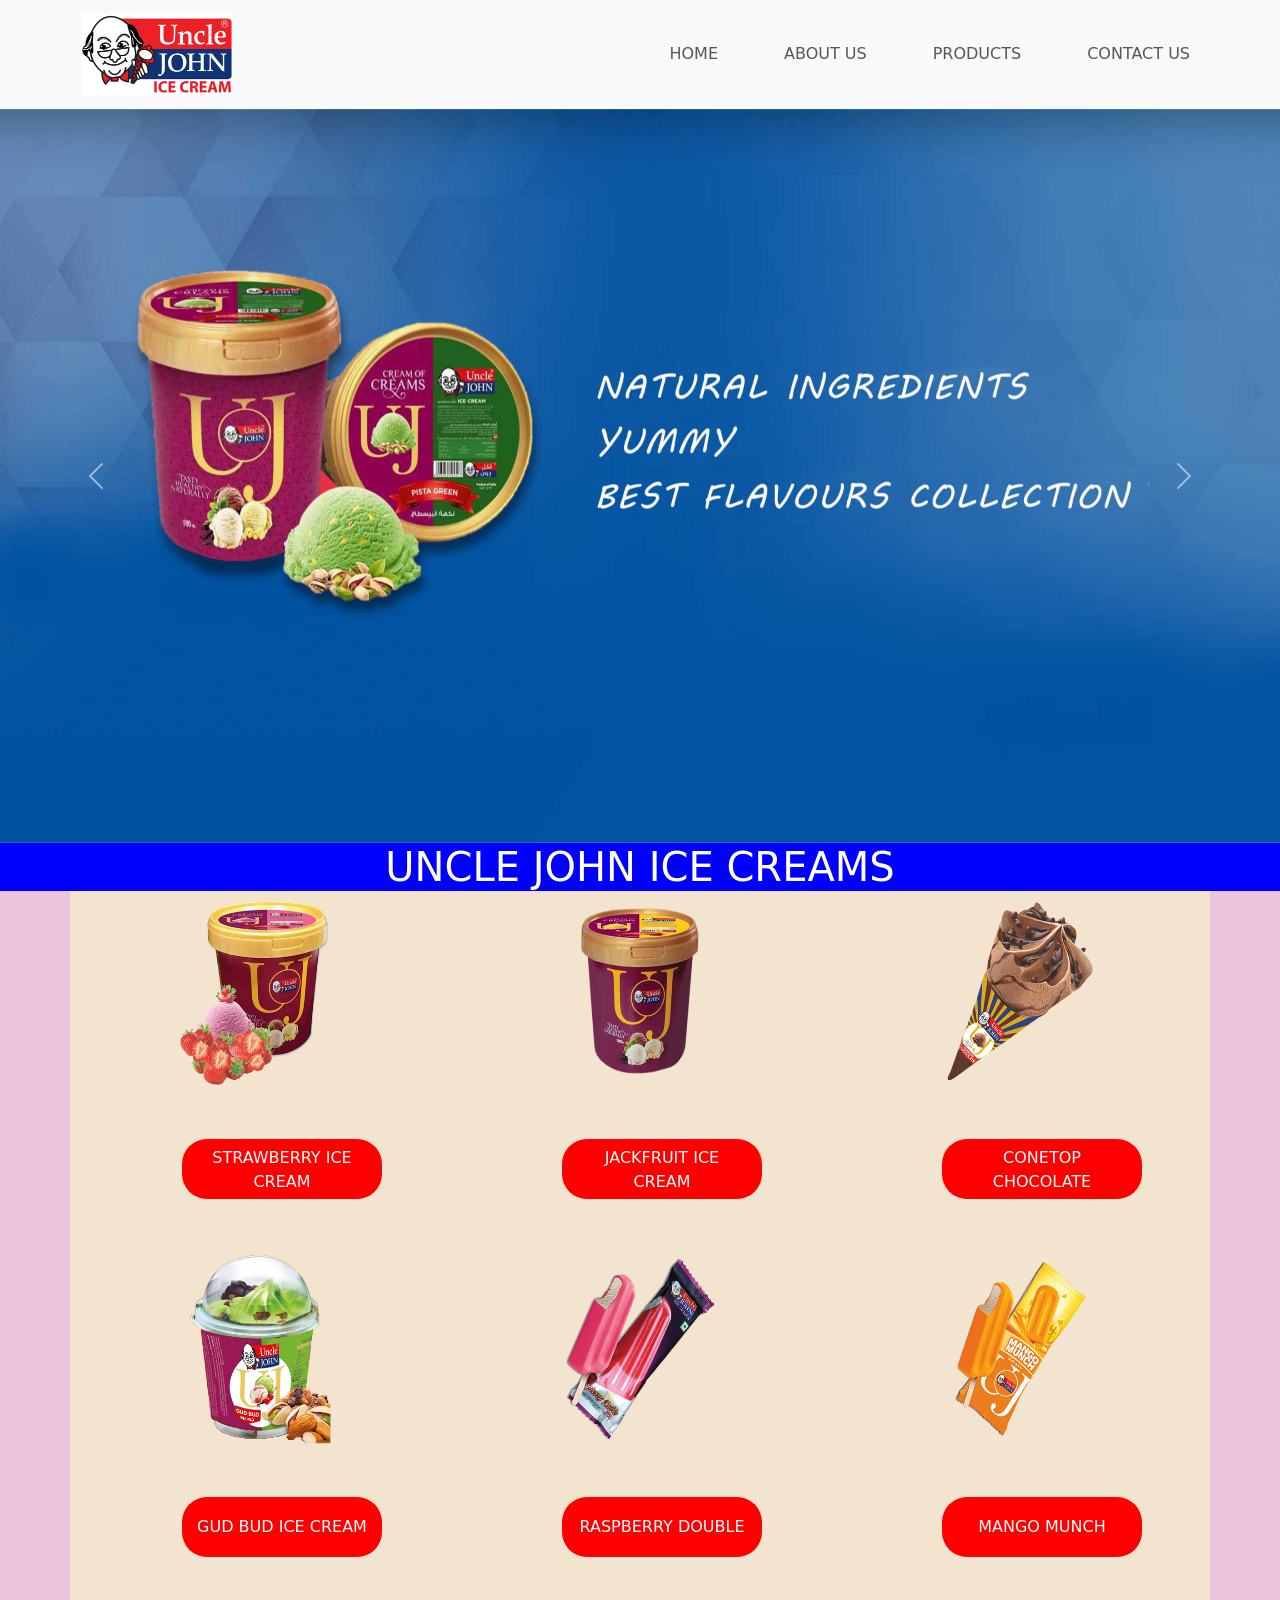
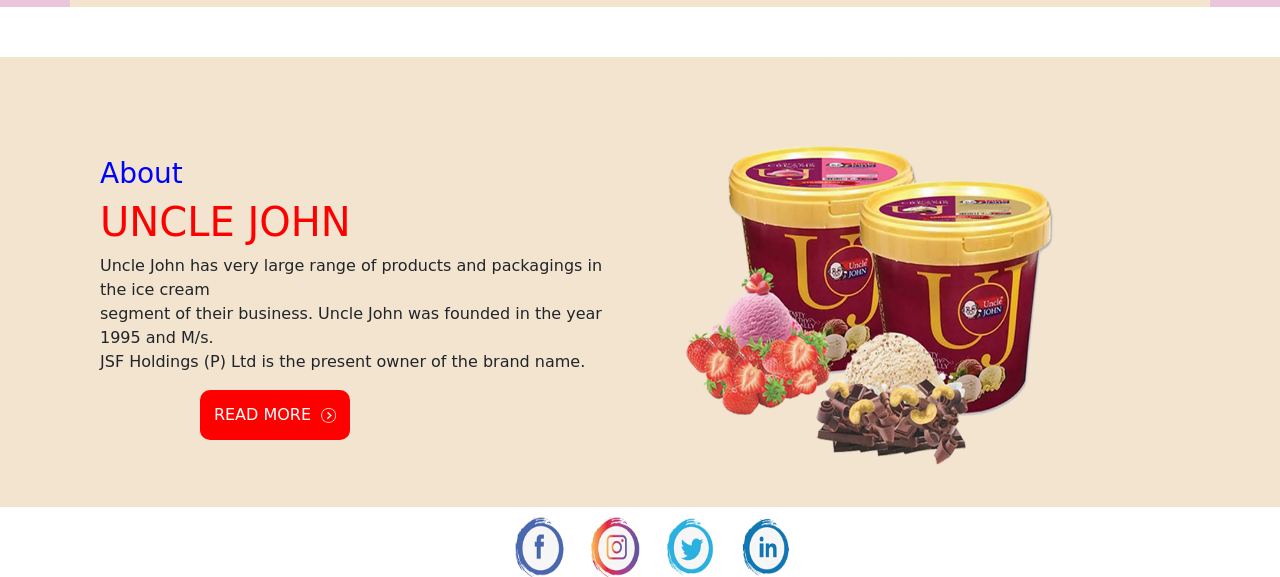
<file: index.html>
<!doctype html>
<html lang="en">
  <head>
    <meta charset="utf-8">
    <meta name="viewport" content="width=device-width, initial-scale=1">
    <link href="./images/u.png" rel="icon">
    <title>UNCLE JOHN-HOME</title>
    <link rel="stylesheet" href="style.css">
    <link href="https://cdn.jsdelivr.net/npm/bootstrap@5.3.0/dist/css/bootstrap.min.css" rel="stylesheet" integrity="sha384-9ndCyUaIbzAi2FUVXJi0CjmCapSmO7SnpJef0486qhLnuZ2cdeRhO02iuK6FUUVM" crossorigin="anonymous">
  </head>
  <body>

    <!-- Navigation Bar and logo section -->

    <nav class="navbar navbar-expand-lg sticky-top bg-body-tertiary">
      <div class="container">
        <a class="navbar-brand" href="#"><img src="images/logo (1).png" class="d-block w-50"></a>
        <button class="navbar-toggler" type="button" data-bs-toggle="collapse" data-bs-target="#navbarTogglerDemo02" aria-controls="navbarTogglerDemo02" aria-expanded="false" aria-label="Toggle navigation">
          <span class="navbar-toggler-icon"></span>
        </button>
        <div class="collapse navbar-collapse" id="navbarTogglerDemo02">
          <ul class="navbar-nav ms-auto  md-lg-0">
            <li class="nav-item">
              <a class="nav-link text-uppercase"  aria-current="page" href="#">Home</a>
            </li>
            <li class="nav-item">
              <a class="nav-link text-uppercase" href="#">ABOUT US</a>
            </li>
            <li class="nav-item">
              <a class="nav-link text-uppercase" href="#">PRODUCTS</a>
            </li>
            <li class="nav-item">
              <a class="nav-link text-uppercase" href="#">CONTACT US</a>
            </li>
          </ul>
        </div>
      </div>
    </nav> 
    <!-- Navigation bar ends here -->

    <!-- carouse image start -->
    <section class="carouse">
      <div id="carouselExample" class="carousel slide cr ">
        <div class="carousel-inner">
          <div class="carousel-item active">
            <img src="images/banner1.jpg" class="d-block w-100" alt="...">
          </div>
          <div class="carousel-item">
            <img src="images/banner2.jpg" class="d-block w-100" alt="...">
          </div>
          <div class="carousel-item">
            <img src="images/banner3.jpg" class="d-block w-100" alt="...">
          </div>
          <div class="carousel-item">
            <img src="images/banner4.jpg" class="d-block w-100" alt="...">
          </div>
        </div>
        
        <!-- buttons for moving the carouse image -->

        <button class="carousel-control-prev" type="button" data-bs-target="#carouselExample" data-bs-slide="prev">
          <span class="carousel-control-prev-icon" aria-hidden="true"></span>
          <span class="visually-hidden">Previous</span>
        </button>
        <button class="carousel-control-next" type="button" data-bs-target="#carouselExample" data-bs-slide="next">
          <span class="carousel-control-next-icon" aria-hidden="true"></span>
          <span class="visually-hidden">Next</span>
        </button>
      </div>
    </section>

    <!-- carouse image ends -->

    <!-- Heading before the grid -->
    <section class="Main-Body">
    <h1 class="heading">UNCLE JOHN ICE CREAMS</h1>


    <!-- Grid content goes here -->

    <div class="container text-center">
      <div class="row justify-content-center">
 
        <div class="col-12 col-md-5 col-lg-4">
          
          <img src="images/straberry.png" alt="image" class="image-fluid mb-5 ml-lg-30" width="200px">
          <a href="#"><button class="btn">STRAWBERRY ICE CREAM</button></a>
        </div>
        <div class="col-12 col-md-5 col-lg-4">
          
          <img src="images/uj.png" alt="image" class="image-fluid mb-5 ml-lg-30" width="200px">
          <a href="#"><button class="btn">JACKFRUIT ICE CREAM</button></a>
        </div>
        <div class="col-12 col-md-5 col-lg-4">
          
          <img src="images/cone.png" alt="image" class="image-fluid mb-5 ml-lg-30" width="200px">
          <a href="#"><button class="btn">CONETOP CHOCOLATE</button></a>
        </div>
      </div>
    </div>
    <div class="container text-center"style="margin-bottom:50px";>
      <div class="row justify-content-center">
        <div class="col-12 col-md-5 col-lg-4">
          
          <img src="images/gudbud.png" alt="image" class="image-fluid mb-5 ml-lg-30" width="200px">
          <a href="#"><button class="btn">GUD BUD ICE CREAM</button></a>
        </div>
        <div class="col-12 col-md-5 col-lg-4">
          
          <img src="images/maxi.png" alt="image" class="image-fluid mb-5 ml-lg-30" width="200px">
          <a href="#"><button class="btn">RASPBERRY DOUBLE</button></a>
        </div>
        <div class="col-12 col-md-5 col-lg-4">
          
          <img src="images/mango.png" alt="image" class="image-fluid mb-5 ml-lg-30" width="200px">
          <a href="#"><button class="btn">MANGO MUNCH</button></a>
        </div>

      </div>

    </div>
  </section>

    <!-- grid content ends here -->

    <!-- Contents before the footer -->

    <section class="bg-main bg-color footer-section">
      <div class="container-flui">
        <div class="row">
          <div class="col-12 col-md-12 col-lg-6">
            <h3> About </h3>
            <h1>UNCLE JOHN </h1>
            <p>Uncle John has very large range of products and packagings in the ice cream<br>
              segment of their business. Uncle John was founded in the year 1995 and M/s.<br>
              JSF Holdings (P) Ltd is the present owner of the brand name.</p>
              <div class="Text-center">
                <button class="text-uppercase">read more<img src="images/arrow.png"></button>
              </div>
          </div>

          <!-- image for this section -->
          <div class="col-12 col-md-12 col-lg-6">
            <div class="Text-center-1">
              <img src="images/welcome-img (1).png">
            </div>
          </div>
        </div>
      </div>
    </section>

    <!-- content before footer ends here -->

    <!-- fottr section begins here -->
    <section class="Main-footer">
      <footer>
        <div class="social_icons d-flex">
          <a href="#" target="_blank"><img src="images/facebook.png"></a>
          <a href="#" target="_blank"><img src="images/instagram.png"></a>
          <a href="#" target="_blank"><img src="images/twitter.png"></a>
          <a href="#" target="_blank"><img src="images/linkedin.png"></a>
        </div>
        
      </footer>
    </section>


    <!-- footer section ends here -->

    <!-- <script src="script.js"></script> -->
    <script src="https://cdn.jsdelivr.net/npm/bootstrap@5.3.0/dist/js/bootstrap.bundle.min.js" integrity="sha384-geWF76RCwLtnZ8qwWowPQNguL3RmwHVBC9FhGdlKrxdiJJigb/j/68SIy3Te4Bkz" crossorigin="anonymous"></script>
  </body>
</html>
</file>
<file: style.css>
*{
    margin: 0px;
    padding:0px;
    box-sizing: border-box;
}
body{
    
    font-family: 'Courier New', Courier, monospace;
}

.navbar-nav{
    

    margin-left: 550px;
    
}
.navbar-nav li{
    padding-left: 50px;
}
.navbar-nav .active a{
    color: red;
  }
.nav-item a{
    transition: 0.5s ease;
}
.nav-item a:hover{
    color: red;
    text-decoration: underline;
}

/* contents befre footer change required ie aliign properly */
.col-12{
     background-color:rgba(242,228,207,255);/*background color */
}
.col-12 h3{
    color: blue;
    padding-top: 100px;
}
.col-12 h1{
    color: red;
}
.col-12 h3,h1,p{
    margin-left: 100px;
    text-align: left;
} 
.Text-center{
    
    padding-left: 100px;
}
.Text-center button{
    width: 150px;
    height: 50px;
    background: red;
    color: white;
    border-color: transparent;
    border-radius: 10px;
    transition: 0.4s ease;
   
}
.Text-center button:hover{
    background-color: blue;
}
.Text-center img{
    height:15px;
    padding-left: 10px;
}
.Text-center-1 img{
    height:450px;
    width: 425px;
}
.text-center{
    background-color:rgba(242,228,207,255) ;

}
.text-center a{
    text-decoration: none;
}
.text-center img{
    
    height: 200px;
    width: 300;
}
.text-center button{
    position: relative;
   color: white;
   background-color: red;
    text-align: center;
    
    height: 60px;
    width: 200px;
    border-radius: 25px;
    display: block;
   margin-right: 200px;
   transition:0.4s ease;
   border-color: transparent;
   margin-bottom: 50px;
}
.text-center button:hover{
    background-color: blue;
    color: white;
   
}
.col-12 button{
    margin-left: 100px;
    justify-content: center;
}

.Main-Body{
    background-color:rgb(235, 197, 220);
}
.heading {
    min-inline-size: 24px; /* Default font size */
    text-align: center;
    background-color: blue;
    color:white;
    margin:auto;

    

  }
  
  /* Media queries for different screen sizes */
  @media screen and (max-width: 991px) {
    .heading {
        min-inline-size: 20px; /* Adjust font size for smaller screens */
    
    }
  }
  
  @media screen and (max-width: 771px) {
    .heading {
      min-inline-size: 16px; /* Adjust font size for even smaller screens */
      
    }
  }
.social_icons{
    margin-top: 10px;
    justify-content: center;
}
  .social_icons img{
    height:60px;
    width: 75px;
    padding-left: 25px;
  }

 .btn img{
    height:15px;
    padding-left: 10px;
    
}
</file>
